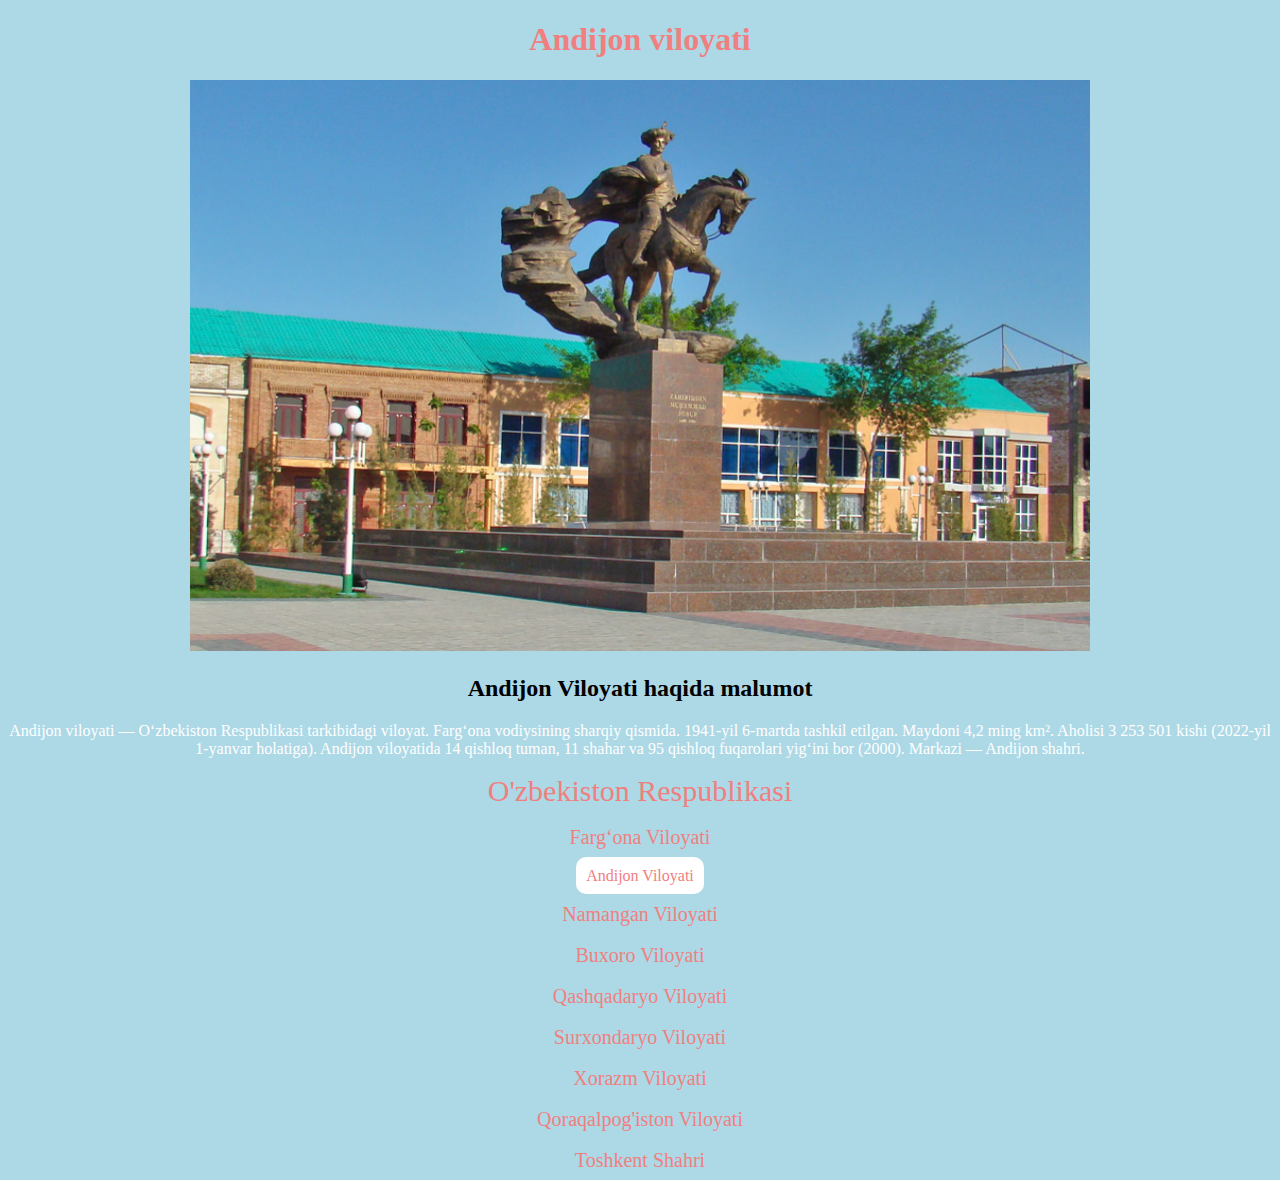
<file: viloyatlar/andijon.html>
<!DOCTYPE html>
<html lang="en">
<head>
    <meta charset="UTF-8">
    <meta http-equiv="X-UA-Compatible" content="IE=edge">
    <meta name="viewport" content="width=device-width, initial-scale=1.0">
    <title>Andijon Viloyati</title>
    <style>
        body{
            background-color: lightblue;
            text-align: center;
        }
    </style>
</head>
<body>
    <h1 style="text-align: center; color: lightcoral;">Andijon viloyati</h1>
    <img src="../images/andijon.jpg" alt="" width="900" height="571">
    <h2>Andijon Viloyati haqida malumot</h2>
    <p style="color: white;">Andijon viloyati — Oʻzbekiston Respublikasi tarkibidagi viloyat. Fargʻona vodiysining sharqiy qismida. 1941-yil 6-martda tashkil etilgan. Maydoni 4,2 ming km². Aholisi 3 253 501 kishi (2022-yil 1-yanvar holatiga). Andijon viloyatida 14 qishloq tuman, 11 shahar va 95 qishloq fuqarolari yigʻini bor (2000). Markazi — Andijon shahri.</p>
        <a href="../index.html" style="color: lightcoral; text-decoration: none; font-size: 30px; ">O'zbekiston Respublikasi</a>
        <br><br>
        <a href="../viloyatlar/Fargona.html" style="color: lightcoral; text-decoration: none;font-size: 20px;">Fargʻona Viloyati</a>
        <br><br>
        <a href="#" style="color: lightcoral; background: white; text-decoration: none; padding: 10px; border-radius: 10px;">Andijon Viloyati</a>
        <br><br>
        <a href="./namangan.html" style="color: lightcoral; text-decoration: none; font-size: 20px; ">Namangan Viloyati</a>
        <br><br>
        <a href="./buxoro.html" style="color: lightcoral; text-decoration: none; font-size: 20px; ">Buxoro Viloyati</a>
        <br><br>
        <a href="./qashqadaryo.html" style="color: lightcoral; text-decoration: none; font-size: 20px; ">Qashqadaryo Viloyati</a>
        <br><br>
        <a href="./surxondaryo.html" style="color: lightcoral; text-decoration: none; font-size: 20px; ">Surxondaryo Viloyati</a>
        <br><br>
        <a href=".xorazm.html" style="color: lightcoral; text-decoration: none; font-size: 20px; ">Xorazm Viloyati</a>
        <br><br>
        <a href="qoraqalpoq.html" style="color: lightcoral; text-decoration: none; font-size: 20px; ">Qoraqalpog'iston Viloyati</a>
        <br><br>
        <a href="toshkent.html" style="color: lightcoral; text-decoration: none; font-size: 20px; ">Toshkent Shahri</a>
</body>
</html>
</file>
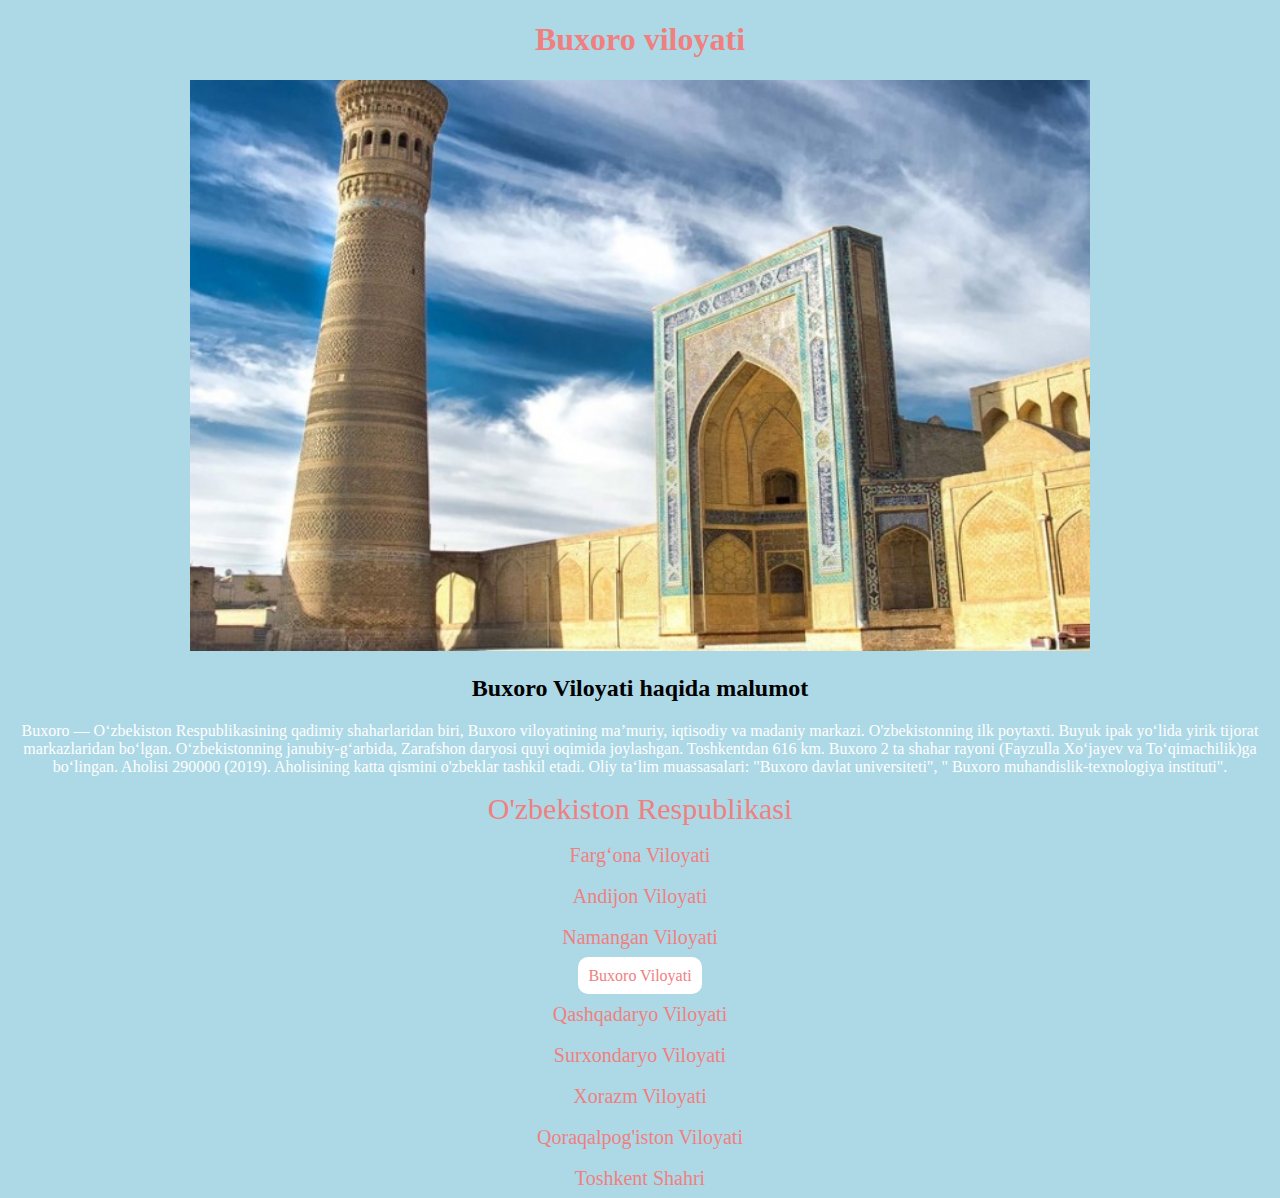
<file: viloyatlar/buxoro.html>
<!DOCTYPE html>
<html lang="en">
<head>
    <meta charset="UTF-8">
    <meta http-equiv="X-UA-Compatible" content="IE=edge">
    <meta name="viewport" content="width=device-width, initial-scale=1.0">
    <title>Buxoro Viloyati</title>
    <style>
        body{
            background-color: lightblue;
            text-align: center;
        }
    </style>
</head>
<body>
    <h1 style="text-align: center; color: lightcoral;">Buxoro viloyati</h1>
    <img src="../images/buxoro.jpeg" alt="" width="900" height="571">
    <h2>Buxoro Viloyati haqida malumot</h2>
    <p style="color: white;">Buxoro — Oʻzbekiston Respublikasining qadimiy shaharlaridan biri, Buxoro viloyatining maʼmuriy, iqtisodiy va madaniy markazi. O'zbekistonning ilk poytaxti. Buyuk ipаk yoʻlida yirik tijorat markazlaridan boʻlgan. Oʻzbekistonning janubiy-gʻarbida, Zarafshon daryosi quyi oqimida joylashgan. Toshkentdan 616 km. Buxoro 2 ta shahar rayoni (Fayzulla Xoʻjayev va Toʻqimachilik)ga boʻlingan. Aholisi 290000 (2019). Aholisining katta qismini o'zbeklar tashkil etadi. Oliy ta‘lim muassasalari: "Buxoro davlat universiteti", " Buxoro muhandislik-texnologiya instituti".</p>
        <a href="../index.html" style="color: lightcoral; text-decoration: none; font-size: 30px; ">O'zbekiston Respublikasi</a>
        <br><br>
        <a href="../viloyatlar/Fargona.html" style="color:lightcoral; text-decoration: none; font-size: 20px;" >Fargʻona Viloyati</a>
        <br><br>
        <a href="../viloyatlar/andijon.html" style="color: lightcoral; text-decoration: none; font-size: 20px; ">Andijon Viloyati</a>
        <br><br>
        <a href="./namangan.html" style="color: lightcoral; text-decoration: none; font-size: 20px;">Namangan Viloyati</a>
        <br><br>
        <a href="./buxoro.html" style="color: lightcoral; background: white; text-decoration: none; padding: 10px; border-radius: 10px;">Buxoro Viloyati</a>
        <br><br>
        <a href="./qashqadaryo.html" style="color: lightcoral; text-decoration: none; font-size: 20px; ">Qashqadaryo Viloyati</a>
        <br><br>
        <a href="./surxondaryo.html" style="color: lightcoral; text-decoration: none; font-size: 20px; ">Surxondaryo Viloyati</a>
        <br><br>
        <a href="./xorazm.html" style="color: lightcoral; text-decoration: none; font-size: 20px; ">Xorazm Viloyati</a>
        <br><br>
        <a href="./qoraqalpoq.html" style="color: lightcoral; text-decoration: none; font-size: 20px; ">Qoraqalpog'iston Viloyati</a>
        <br><br>
        <a href="./toshkent.html" style="color: lightcoral; text-decoration: none; font-size: 20px; ">Toshkent Shahri</a>
</body>
</html>
</file>
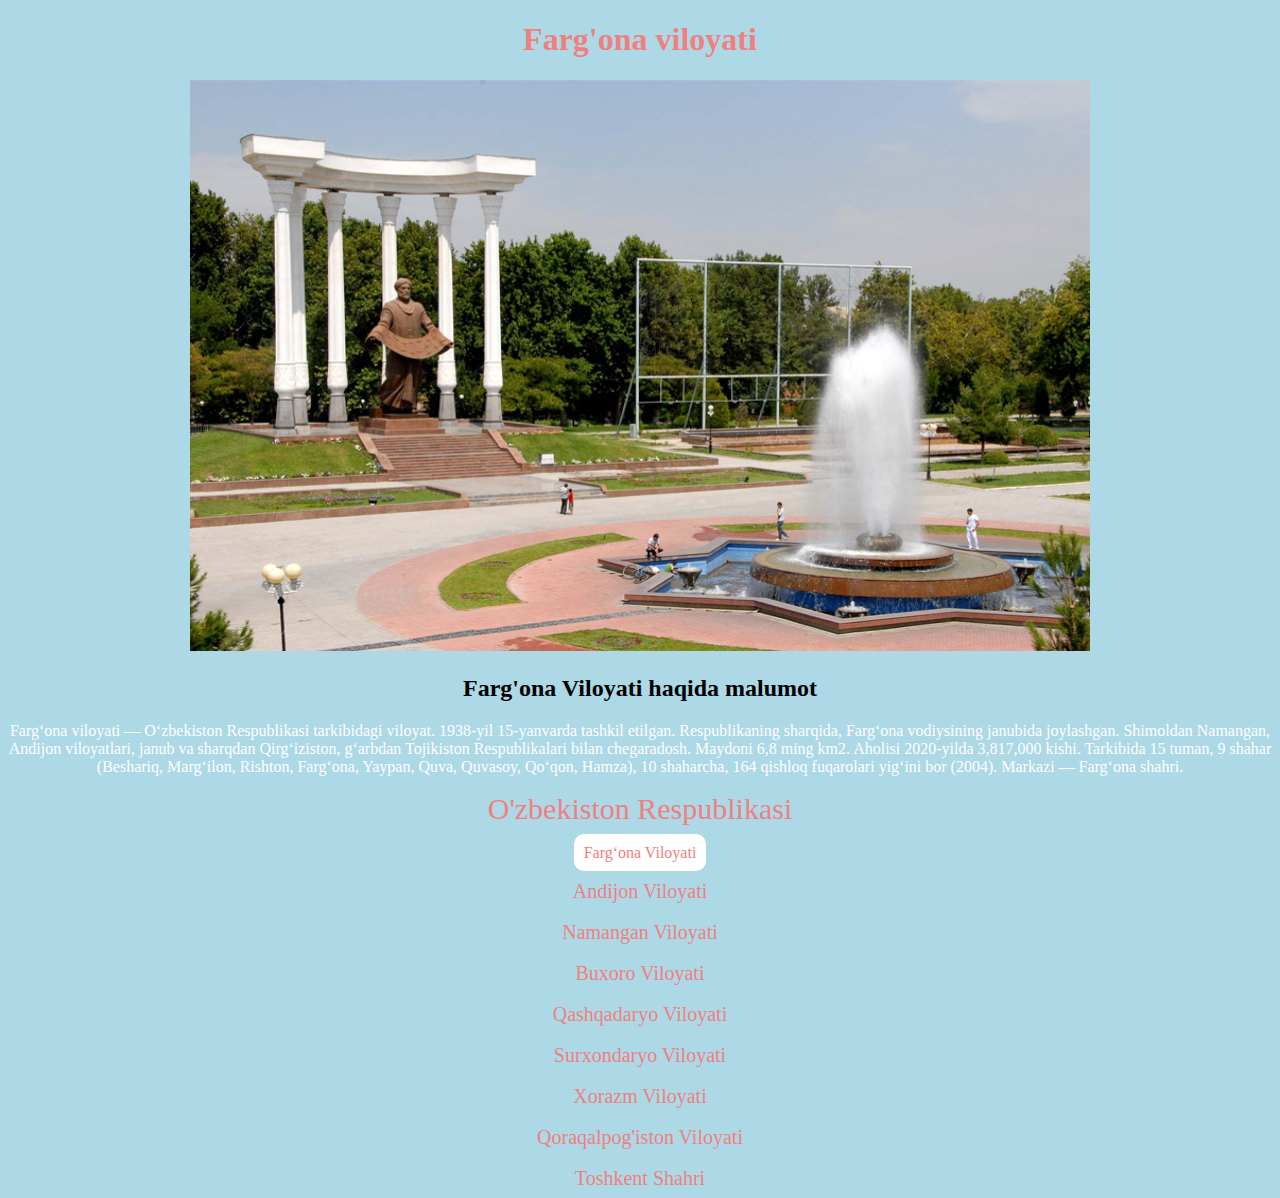
<file: viloyatlar/Fargona.html>
<!DOCTYPE html>
<html lang="en">
<head>
    <meta charset="UTF-8">
    <meta http-equiv="X-UA-Compatible" content="IE=edge">
    <meta name="viewport" content="width=device-width, initial-scale=1.0">
    <title>Farg'ona viloyati</title>
    <style>
        body{
            background-color: lightblue;
            text-align: center;
        }
    </style>
</head>
<body>
    <h1 style="text-align: center; color: lightcoral;">Farg'ona viloyati</h1>
    <img src="../images/fargona.jpg" alt="" width="900" height="571">
    <h2>Farg'ona Viloyati haqida malumot</h2>
    <p style="color: white;">Fargʻona viloyati — Oʻzbekiston Respublikasi tarkibidagi viloyat. 1938-yil 15-yanvarda tashkil etilgan. Respublikaning sharqida, Fargʻona vodiysining janubida joylashgan. Shimoldan Namangan, Andijon viloyatlari, janub va sharqdan Qirgʻiziston, gʻarbdan Tojikiston Respublikalari bilan chegaradosh. Maydoni 6,8 ming km2. Aholisi 2020-yilda 3,817,000 kishi. Tarkibida 15 tuman, 9 shahar (Beshariq, Margʻilon, Rishton, Fargʻona, Yaypan, Quva, Quvasoy, Qoʻqon, Hamza), 10 shaharcha, 164 qishloq fuqarolari yigʻini bor (2004). Markazi — Fargʻona shahri.
        </p>
        <a href="../index.html" style="color: lightcoral; text-decoration: none; font-size: 30px; ">O'zbekiston Respublikasi</a>
        <br><br>
        <a href="../viloyatlar/Fargona.html" style="color: lightcoral; background: white; text-decoration: none; padding: 10px; border-radius: 10px;">Fargʻona Viloyati</a>
        <br><br>
        <a href="../viloyatlar/andijon.html" style="color: lightcoral; text-decoration: none; font-size: 20px; ">Andijon Viloyati</a>
        <br><br>
        <a href="./namangan.html" style="color: lightcoral; text-decoration: none; font-size: 20px; ">Namangan Viloyati</a>
        <br><br>
        <a href="./buxoro.html" style="color: lightcoral; text-decoration: none; font-size: 20px; ">Buxoro Viloyati</a>
        <br><br>
        <a href="#" style="color: lightcoral; text-decoration: none; font-size: 20px; ">Qashqadaryo Viloyati</a>
        <br><br>
        <a href="./surxondaryo.html" style="color: lightcoral; text-decoration: none; font-size: 20px; ">Surxondaryo Viloyati</a>
        <br><br>
        <a href="./xorazm.html" style="color: lightcoral; text-decoration: none; font-size: 20px; ">Xorazm Viloyati</a>
        <br><br>
        <a href="qoraqalpoq.html" style="color: lightcoral; text-decoration: none; font-size: 20px; ">Qoraqalpog'iston Viloyati</a>
        <br><br>
        <a href="toshkent.html" style="color: lightcoral; text-decoration: none; font-size: 20px; ">Toshkent Shahri</a>
</body>
</html>
</file>
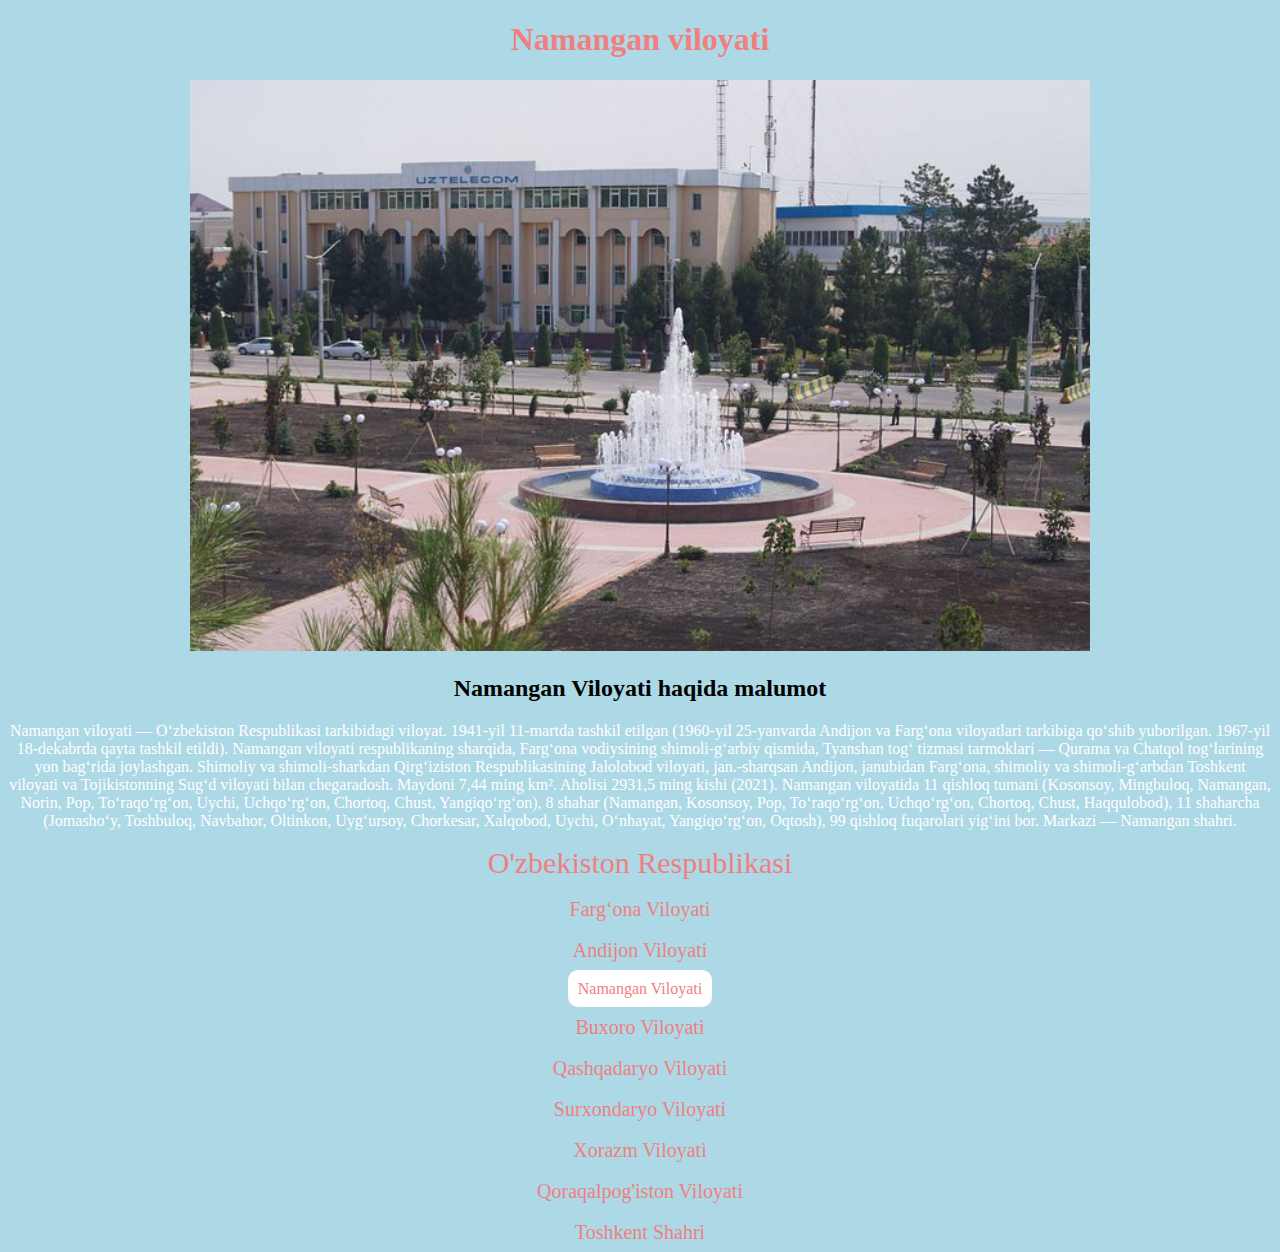
<file: viloyatlar/namangan.html>
<!DOCTYPE html>
<html lang="en">
<head>
    <meta charset="UTF-8">
    <meta http-equiv="X-UA-Compatible" content="IE=edge">
    <meta name="viewport" content="width=device-width, initial-scale=1.0">
    <title>Namangan viloyati</title>
    <style>
        body{
            background-color: lightblue;
            text-align: center;
        }
    </style>
</head>
<body>
    <h1 style="text-align: center; color: lightcoral;">Namangan viloyati</h1>
    <img src="../images/namangan.jpg" alt="" width="900" height="571">
    <h2>Namangan Viloyati haqida malumot</h2>
    <p style="color: white;">Namangan viloyati — Oʻzbekiston Respublikasi tarkibidagi viloyat. 1941-yil 11-martda tashkil etilgan (1960-yil 25-yanvarda Andijon va Fargʻona viloyatlari tarkibiga qoʻshib yuborilgan. 1967-yil 18-dekabrda qayta tashkil etildi). Namangan viloyati respublikaning sharqida, Fargʻona vodiysining shimoli-gʻarbiy qismida, Tyanshan togʻ tizmasi tarmoklari — Qurama va Chatqol togʻlarining yon bagʻrida joylashgan. Shimoliy va shimoli-sharkdan Qirgʻiziston Respublikasining Jalolobod viloyati, jan.-sharqsan Andijon, janubidan Fargʻona, shimoliy va shimoli-gʻarbdan Toshkent viloyati va Tojikistonning Sugʻd viloyati bilan chegaradosh. Maydoni 7,44 ming km². Aholisi 2931,5 ming kishi (2021). Namangan viloyatida 11 qishloq tumani (Kosonsoy, Mingbuloq, Namangan, Norin, Pop, Toʻraqoʻrgʻon, Uychi, Uchqoʻrgʻon, Chortoq, Chust, Yangiqoʻrgʻon), 8 shahar (Namangan, Kosonsoy, Pop, Toʻraqoʻrgʻon, Uchqoʻrgʻon, Chortoq, Chust, Haqqulobod), 11 shaharcha (Jomashoʻy, Toshbuloq, Navbahor, Oltinkon, Uygʻursoy, Chorkesar, Xalqobod, Uychi, Oʻnhayat, Yangiqoʻrgʻon, Oqtosh), 99 qishloq fuqarolari yigʻini bor. Markazi — Namangan shahri.</p>
        <a href="../index.html" style="color: lightcoral; text-decoration: none; font-size: 30px; ">O'zbekiston Respublikasi</a>
        <br><br>
        <a href="../viloyatlar/Fargona.html" style="color:lightcoral; text-decoration: none; font-size: 20px;" >Fargʻona Viloyati</a>
        <br><br>
        <a href="../viloyatlar/andijon.html" style="color: lightcoral; text-decoration: none; font-size: 20px; ">Andijon Viloyati</a>
        <br><br>
        <a href="./namangan.html" style="color: lightcoral; background: white; text-decoration: none; padding: 10px; border-radius: 10px;">Namangan Viloyati</a>
        <br><br>
        <a href="./buxoro.html" style="color: lightcoral; text-decoration: none; font-size: 20px; ">Buxoro Viloyati</a>
        <br><br>
        <a href="./qashqadaryo.html" style="color: lightcoral; text-decoration: none; font-size: 20px; ">Qashqadaryo Viloyati</a>
        <br><br>
        <a href="./surxondaryo.html" style="color: lightcoral; text-decoration: none; font-size: 20px; ">Surxondaryo Viloyati</a>
        <br><br>
        <a href="./xorazm.html" style="color: lightcoral; text-decoration: none; font-size: 20px; ">Xorazm Viloyati</a>
        <br><br>
        <a href="./qoraqalpoq.html" style="color: lightcoral; text-decoration: none; font-size: 20px; ">Qoraqalpog'iston Viloyati</a>
        <br><br>
        <a href="./toshkent.html" style="color: lightcoral; text-decoration: none; font-size: 20px; ">Toshkent Shahri</a>
</body>
</html>
</file>
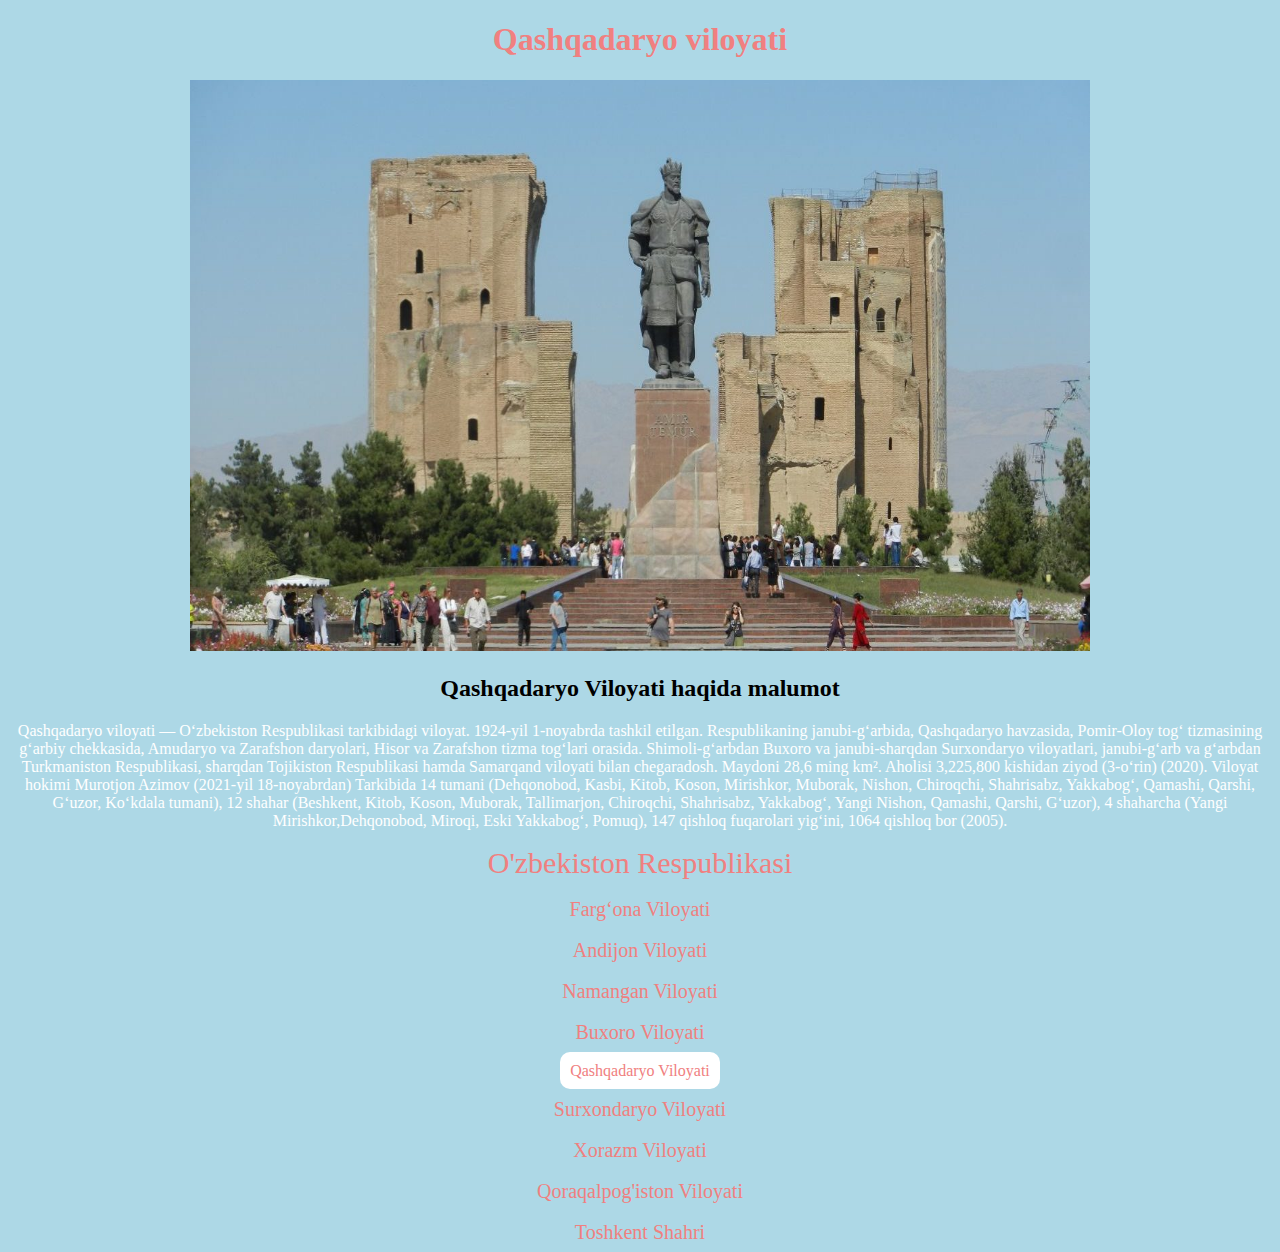
<file: viloyatlar/qashqadaryo.html>
<!DOCTYPE html>
<html lang="en">
<head>
    <meta charset="UTF-8">
    <meta http-equiv="X-UA-Compatible" content="IE=edge">
    <meta name="viewport" content="width=device-width, initial-scale=1.0">
    <title>Qashqadaryo Viloyati</title>
    <style>
        body{
            background-color: lightblue;
            text-align: center;
        }
    </style>
</head>
<body>
    <h1 style="text-align: center; color: lightcoral;">Qashqadaryo viloyati</h1>
    <img src="../images/qashqadaryo.jpg" alt="" width="900" height="571">
    <h2>Qashqadaryo Viloyati haqida malumot</h2>
    <p style="color: white;">Qashqadaryo viloyati — Oʻzbekiston Respublikasi tarkibidagi viloyat. 1924-yil 1-noyabrda tashkil etilgan. Respublikaning janubi-gʻarbida, Qashqadaryo havzasida, Pomir-Oloy togʻ tizmasining gʻarbiy chekkasida, Amudaryo va Zarafshon daryolari, Hisor va Zarafshon tizma togʻlari orasida. Shimoli-gʻarbdan Buxoro va janubi-sharqdan Surxondaryo viloyatlari, janubi-gʻarb va gʻarbdan Turkmaniston Respublikasi, sharqdan Tojikiston Respublikasi hamda Samarqand viloyati bilan chegaradosh. Maydoni 28,6 ming km². Aholisi 3,225,800 kishidan ziyod (3-oʻrin) (2020). Viloyat hokimi Murotjon Azimov (2021-yil 18-noyabrdan) Tarkibida 14 tumani (Dehqonobod, Kasbi, Kitob, Koson, Mirishkor, Muborak, Nishon, Chiroqchi, Shahrisabz, Yakkabogʻ, Qamashi, Qarshi, Gʻuzor, Koʻkdala tumani), 12 shahar (Beshkent, Kitob, Koson, Muborak, Tallimarjon, Chiroqchi, Shahrisabz, Yakkabogʻ, Yangi Nishon, Qamashi, Qarshi, Gʻuzor), 4 shaharcha (Yangi Mirishkor,Dehqonobod, Miroqi, Eski Yakkabogʻ, Pomuq), 147 qishloq fuqarolari yigʻini, 1064 qishloq bor (2005).</p>
        <a href="../index.html" style="color: lightcoral; text-decoration: none; font-size: 30px; ">O'zbekiston Respublikasi</a>
        <br><br>
        <a href="../viloyatlar/Fargona.html" style="color:lightcoral; text-decoration: none; font-size: 20px;" >Fargʻona Viloyati</a>
        <br><br>
        <a href="../viloyatlar/andijon.html" style="color: lightcoral; text-decoration: none; font-size: 20px; ">Andijon Viloyati</a>
        <br><br>
        <a href="./namangan.html" style="color: lightcoral; text-decoration: none; font-size: 20px;">Namangan Viloyati</a>
        <br><br>
        <a href="./buxoro.html" style="color: lightcoral; text-decoration: none;
        font-size: 20px;">Buxoro Viloyati</a>
        <br><br>
        <a href="./qashqadaryo.html" style="color: lightcoral; background: white; text-decoration: none; padding: 10px; border-radius: 10px;">Qashqadaryo Viloyati</a>
        <br><br>
        <a href="./surxondaryo.html" style="color: lightcoral; text-decoration: none; font-size: 20px; ">Surxondaryo Viloyati</a>
        <br><br>
        <a href="./xorazm.html" style="color: lightcoral; text-decoration: none; font-size: 20px; ">Xorazm Viloyati</a>
        <br><br>
        <a href="./qoraqalpoq.html" style="color: lightcoral; text-decoration: none; font-size: 20px; ">Qoraqalpog'iston Viloyati</a>
        <br><br>
        <a href="./toshkent.html" style="color: lightcoral; text-decoration: none; font-size: 20px; ">Toshkent Shahri</a>
</body>
</html>
</file>
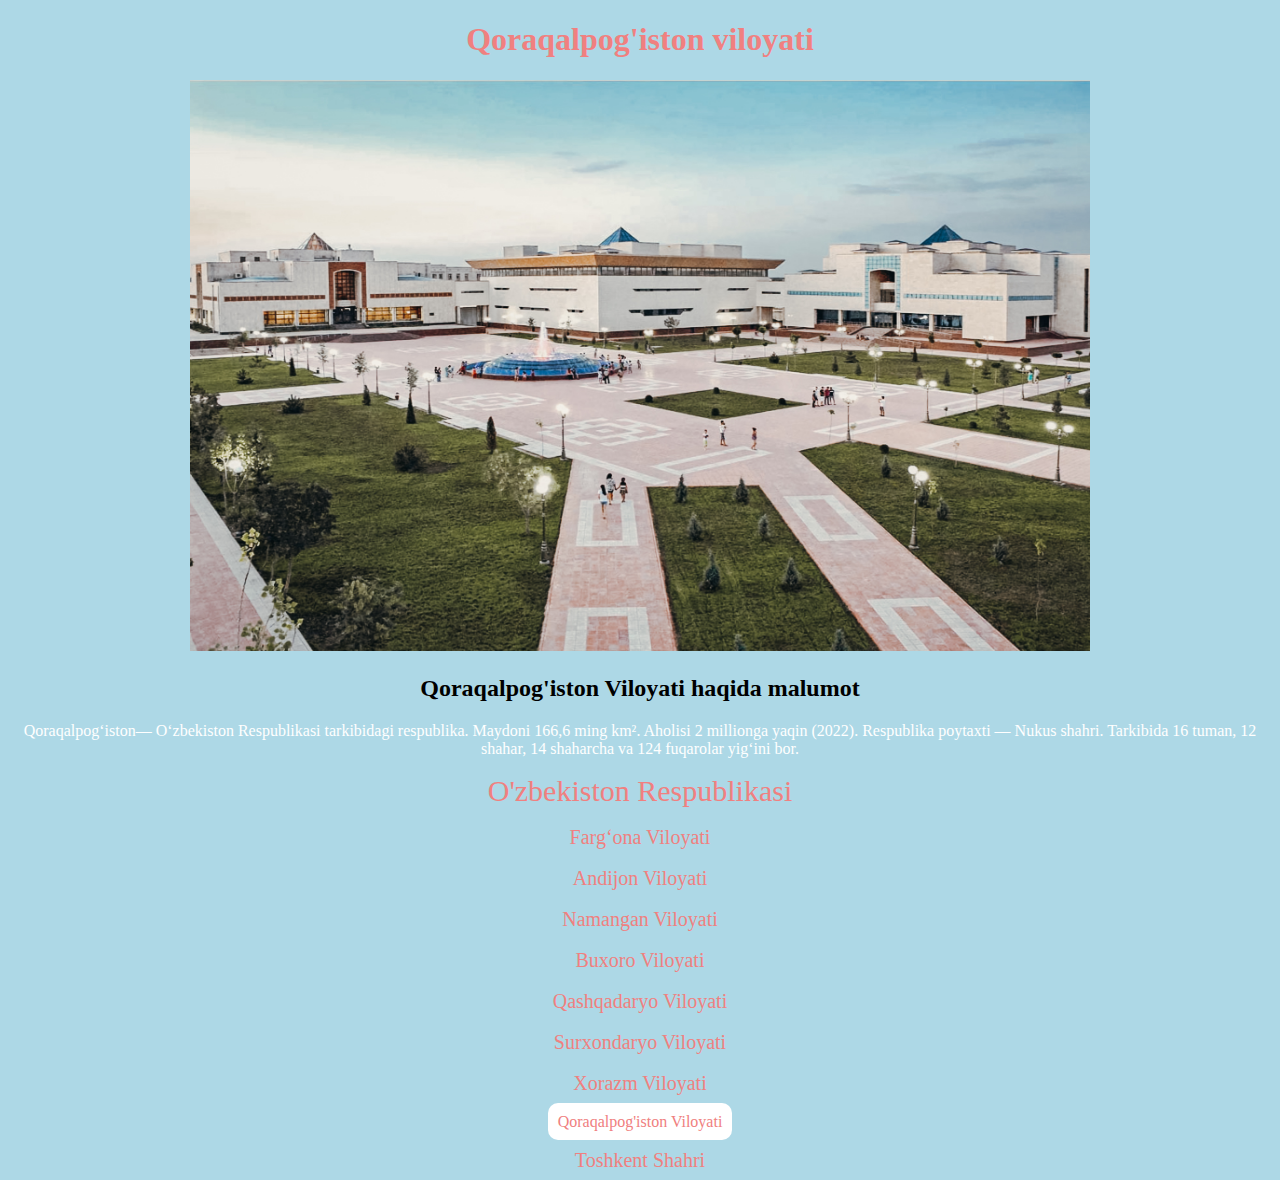
<file: viloyatlar/qoraqalpoq.html>
<!DOCTYPE html>
<html lang="en">
<head>
        <meta charset="UTF-8">
        <meta http-equiv="X-UA-Compatible" content="IE=edge">
        <meta name="viewport" content="width=device-width, initial-scale=1.0">
        <title>Qoraqalpog'iston Viloyati</title>
        <style>
    body{
           background-color: lightblue;
           text-align: center;
        }
    </style>
    </head>
    <body>
    <h1 style="text-align: center; color: lightcoral;">Qoraqalpog'iston viloyati</h1>
    <img src="../images/qoraqalpoq.jpg" alt="" width="900" height="571">
    <h2>Qoraqalpog'iston Viloyati haqida malumot</h2>
    <p style="color: white;">Qoraqalpogʻiston— Oʻzbekiston Respublikasi tarkibidagi respublika. Maydoni 166,6 ming km². Aholisi 2 millionga yaqin (2022). Respublika poytaxti — Nukus shahri. Tarkibida 16 tuman, 12 shahar, 14 shaharcha va 124 fuqarolar yigʻini bor.</p>
        <a href="../index.html" style="color: lightcoral; text-decoration: none; font-size: 30px; ">O'zbekiston Respublikasi</a>
        <br><br>
        <a href="../viloyatlar/Fargona.html" style="color:lightcoral; text-decoration: none; font-size: 20px;" >Fargʻona Viloyati</a>
        <br><br>
        <a href="../viloyatlar/andijon.html" style="color: lightcoral; text-decoration: none; font-size: 20px; ">Andijon Viloyati</a>
        <br><br>
        <a href="./namangan.html" style="color: lightcoral; text-decoration: none; font-size: 20px;">Namangan Viloyati</a>
        <br><br>
        <a href="./buxoro.html" style="color: lightcoral; text-decoration: none; font-size: 20px;">Buxoro Viloyati</a>
        <br><br>
        <a href="./qashqadaryo.html" style="color: lightcoral; text-decoration: none; font-size: 20px;">Qashqadaryo Viloyati</a>
        <br><br>
        <a href="./surxondaryo.html" style="color: lightcoral; text-decoration: none; font-size: 20px;">Surxondaryo Viloyati</a>
        <br><br>
        <a href="./xorazm.html" style="color: lightcoral; text-decoration: none; font-size: 20px;" >Xorazm Viloyati</a>
        <br><br>
        <a href="./qoraqalpoq.html" style="color: lightcoral; background: white; text-decoration: none; padding: 10px; border-radius: 10px;">Qoraqalpog'iston Viloyati</a>
        <br><br>
        <a href="./toshkent.html" style="color: lightcoral; text-decoration: none; font-size: 20px; ">Toshkent Shahri</a>
</body>
</html>
</file>
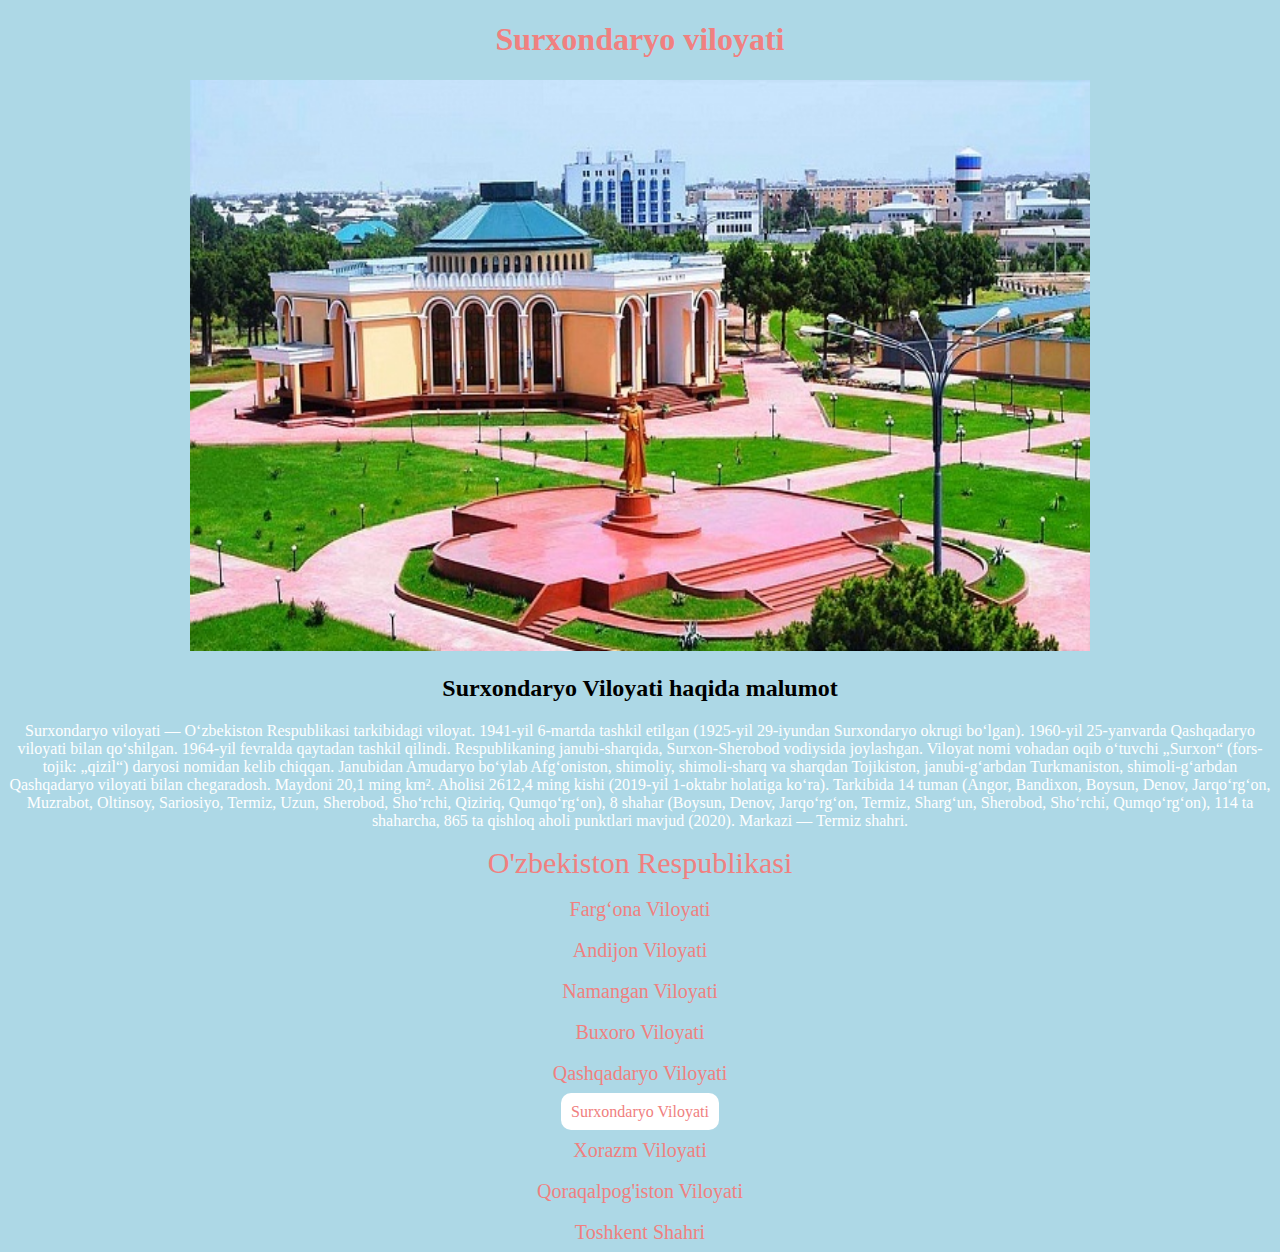
<file: viloyatlar/surxondaryo.html>
<!DOCTYPE html>
<html lang="en">
<head>
    <meta charset="UTF-8">
    <meta http-equiv="X-UA-Compatible" content="IE=edge">
    <meta name="viewport" content="width=device-width, initial-scale=1.0">
    <title>Surxondaryo Viloyati</title>
    <style>
        body{
            background-color: lightblue;
            text-align: center;
        }
    </style>
</head>
<body>
    <h1 style="text-align: center; color: lightcoral;">Surxondaryo viloyati</h1>
    <img src="../images/surxondaryo.jpeg" alt="" width="900" height="571">
    <h2>Surxondaryo Viloyati haqida malumot</h2>
    <p style="color: white;">Surxondaryo viloyati — Oʻzbekiston Respublikasi tarkibidagi viloyat. 1941-yil 6-martda tashkil etilgan (1925-yil 29-iyundan Surxondaryo okrugi boʻlgan). 1960-yil 25-yanvarda Qashqadaryo viloyati bilan qoʻshilgan. 1964-yil fevralda qaytadan tashkil qilindi. Respublikaning janubi-sharqida, Surxon-Sherobod vodiysida joylashgan. Viloyat nomi vohadan oqib oʻtuvchi „Surxon“ (fors-tojik: „qizil“) daryosi nomidan kelib chiqqan. Janubidan Amudaryo boʻylab Afgʻoniston, shimoliy, shimoli-sharq va sharqdan Tojikiston, janubi-gʻarbdan Turkmaniston, shimoli-gʻarbdan Qashqadaryo viloyati bilan chegaradosh. Maydoni 20,1 ming km². Aholisi 2612,4 ming kishi (2019-yil 1-oktabr holatiga koʻra). Tarkibida 14 tuman (Angor, Bandixon, Boysun, Denov, Jarqoʻrgʻon, Muzrabot, Oltinsoy, Sariosiyo, Termiz, Uzun, Sherobod, Shoʻrchi, Qiziriq, Qumqoʻrgʻon), 8 shahar (Boysun, Denov, Jarqoʻrgʻon, Termiz, Shargʻun, Sherobod, Shoʻrchi, Qumqoʻrgʻon), 114 ta shaharcha, 865 ta qishloq aholi punktlari mavjud (2020). Markazi — Termiz shahri.</p>
        <a href="../index.html" style="color: lightcoral; text-decoration: none; font-size: 30px; ">O'zbekiston Respublikasi</a>
        <br><br>
        <a href="../viloyatlar/Fargona.html" style="color:lightcoral; text-decoration: none; font-size: 20px;" >Fargʻona Viloyati</a>
        <br><br>
        <a href="../viloyatlar/andijon.html" style="color: lightcoral; text-decoration: none; font-size: 20px; ">Andijon Viloyati</a>
        <br><br>
        <a href="./namangan.html" style="color: lightcoral; text-decoration: none; font-size: 20px;">Namangan Viloyati</a>
        <br><br>
        <a href="./buxoro.html" style="color: lightcoral; text-decoration: none;
        font-size: 20px;">Buxoro Viloyati</a>
        <br><br>
        <a href="./qashqadaryo.html" style="color: lightcoral; text-decoration: none; font-size: 20px;">Qashqadaryo Viloyati</a>
        <br><br>
        <a href="./surxondaryo.html" style="color: lightcoral; background: white; text-decoration: none; padding: 10px; border-radius: 10px;">Surxondaryo Viloyati</a>
        <br><br>
        <a href="./xorazm.html" style="color: lightcoral; text-decoration: none; font-size: 20px; ">Xorazm Viloyati</a>
        <br><br>
        <a href="./qoraqalpoq.html" style="color: lightcoral; text-decoration: none; font-size: 20px; ">Qoraqalpog'iston Viloyati</a>
        <br><br>
        <a href="./toshkent.html" style="color: lightcoral; text-decoration: none; font-size: 20px; ">Toshkent Shahri</a>
</body>
</html>
</file>
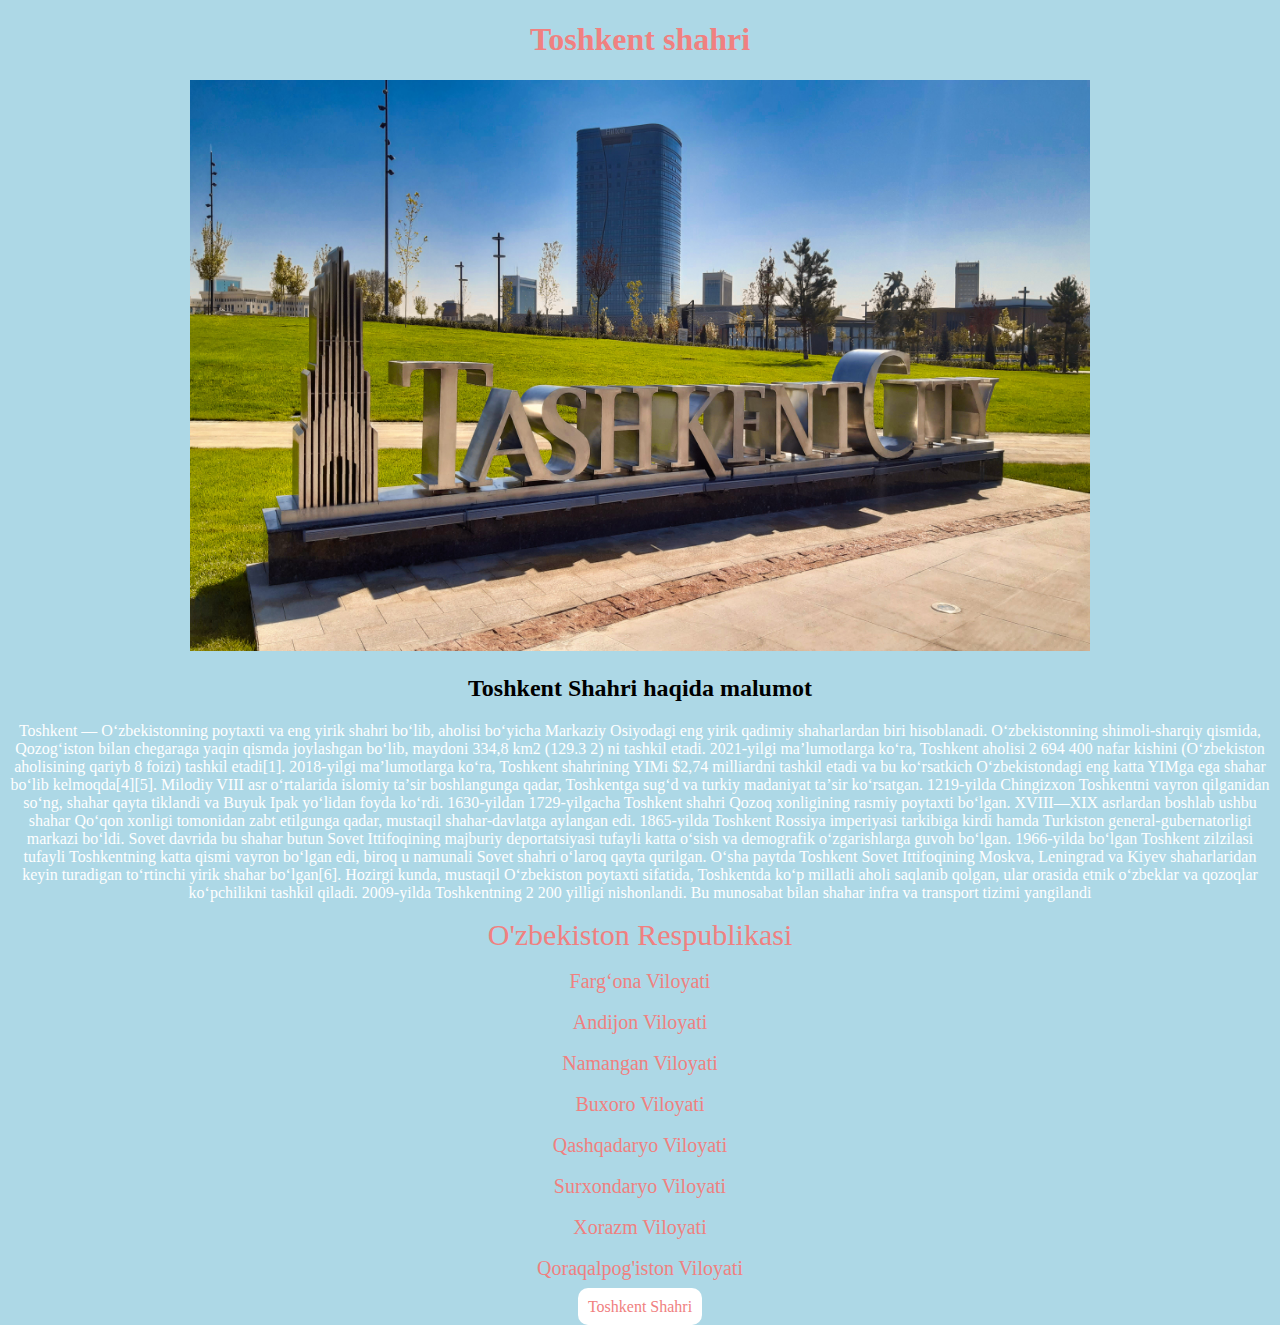
<file: viloyatlar/toshkent.html>
<!DOCTYPE html>
<html lang="en">
<head>
    <meta charset="UTF-8">
    <meta http-equiv="X-UA-Compatible" content="IE=edge">
    <meta name="viewport" content="width=device-width, initial-scale=1.0">
    <title>Toshkent Shahri</title>
    <style>
        body{
            background-color: lightblue;
            text-align: center;
        }
    </style>
</head>
<body>
    <h1 style="text-align: center; color: lightcoral;">Toshkent shahri</h1>
    <img src="../images/toshkent.jpg" alt="" width="900" height="571">
    <h2>Toshkent Shahri haqida malumot</h2>
    <p style="color: white;">Toshkent — Oʻzbekistonning poytaxti va eng yirik shahri boʻlib, aholisi boʻyicha Markaziy Osiyodagi eng yirik qadimiy shaharlardan biri hisoblanadi. Oʻzbekistonning shimoli-sharqiy qismida, Qozogʻiston bilan chegaraga yaqin qismda joylashgan boʻlib, maydoni 334,8 km2 (129.3 2) ni tashkil etadi. 2021-yilgi maʼlumotlarga koʻra, Toshkent aholisi 2 694 400 nafar kishini (Oʻzbekiston aholisining qariyb 8 foizi) tashkil etadi[1]. 2018-yilgi maʼlumotlarga koʻra, Toshkent shahrining YIMi $2,74 milliardni tashkil etadi va bu koʻrsatkich Oʻzbekistondagi eng katta YIMga ega shahar boʻlib kelmoqda[4][5].

        Milodiy VIII asr oʻrtalarida islomiy taʼsir boshlangunga qadar, Toshkentga sugʻd va turkiy madaniyat taʼsir koʻrsatgan. 1219-yilda Chingizxon Toshkentni vayron qilganidan soʻng, shahar qayta tiklandi va Buyuk Ipak yoʻlidan foyda koʻrdi. 1630-yildan 1729-yilgacha Toshkent shahri Qozoq xonligining rasmiy poytaxti boʻlgan. XVIII—XIX asrlardan boshlab ushbu shahar Qoʻqon xonligi tomonidan zabt etilgunga qadar, mustaqil shahar-davlatga aylangan edi. 1865-yilda Toshkent Rossiya imperiyasi tarkibiga kirdi hamda Turkiston general-gubernatorligi markazi boʻldi. Sovet davrida bu shahar butun Sovet Ittifoqining majburiy deportatsiyasi tufayli katta oʻsish va demografik oʻzgarishlarga guvoh boʻlgan. 1966-yilda boʻlgan Toshkent zilzilasi tufayli Toshkentning katta qismi vayron boʻlgan edi, biroq u namunali Sovet shahri oʻlaroq qayta qurilgan. Oʻsha paytda Toshkent Sovet Ittifoqining Moskva, Leningrad va Kiyev shaharlaridan keyin turadigan toʻrtinchi yirik shahar boʻlgan[6].
        
        Hozirgi kunda, mustaqil Oʻzbekiston poytaxti sifatida, Toshkentda koʻp millatli aholi saqlanib qolgan, ular orasida etnik oʻzbeklar va qozoqlar koʻpchilikni tashkil qiladi. 2009-yilda Toshkentning 2 200 yilligi nishonlandi. Bu munosabat bilan shahar infra va transport tizimi yangilandi</p>
        <a href="../index.html" style="color: lightcoral; text-decoration: none; font-size: 30px; ">O'zbekiston Respublikasi</a>
        <br><br>
        <a href="../viloyatlar/Fargona.html" style="color:lightcoral; text-decoration: none; font-size: 20px;" >Fargʻona Viloyati</a>
        <br><br>
        <a href="../viloyatlar/andijon.html" style="color: lightcoral; text-decoration: none; font-size: 20px; ">Andijon Viloyati</a>
        <br><br>
        <a href="./namangan.html" style="color: lightcoral; text-decoration: none; font-size: 20px;">Namangan Viloyati</a>
        <br><br>
        <a href="./buxoro.html" style="color: lightcoral; text-decoration: none; font-size: 20px;">Buxoro Viloyati</a>
        <br><br>
        <a href="./qashqadaryo.html" style="color: lightcoral; text-decoration: none; font-size: 20px;">Qashqadaryo Viloyati</a>
        <br><br>
        <a href="./surxondaryo.html" style="color: lightcoral; text-decoration: none; font-size: 20px;">Surxondaryo Viloyati</a>
        <br><br>
        <a href="./xorazm.html" style="color: lightcoral; text-decoration: none; font-size: 20px;" >Xorazm Viloyati</a>
        <br><br>
        <a href="./qoraqalpoq.html" style="color: lightcoral;text-decoration: none; font-size: 20px;">Qoraqalpog'iston Viloyati</a>
        <br><br>
        <a href="./toshkent.html" style="color: lightcoral; background: white; text-decoration: none; padding: 10px; border-radius: 10px;">Toshkent Shahri</a>
</body>
</html>
</file>
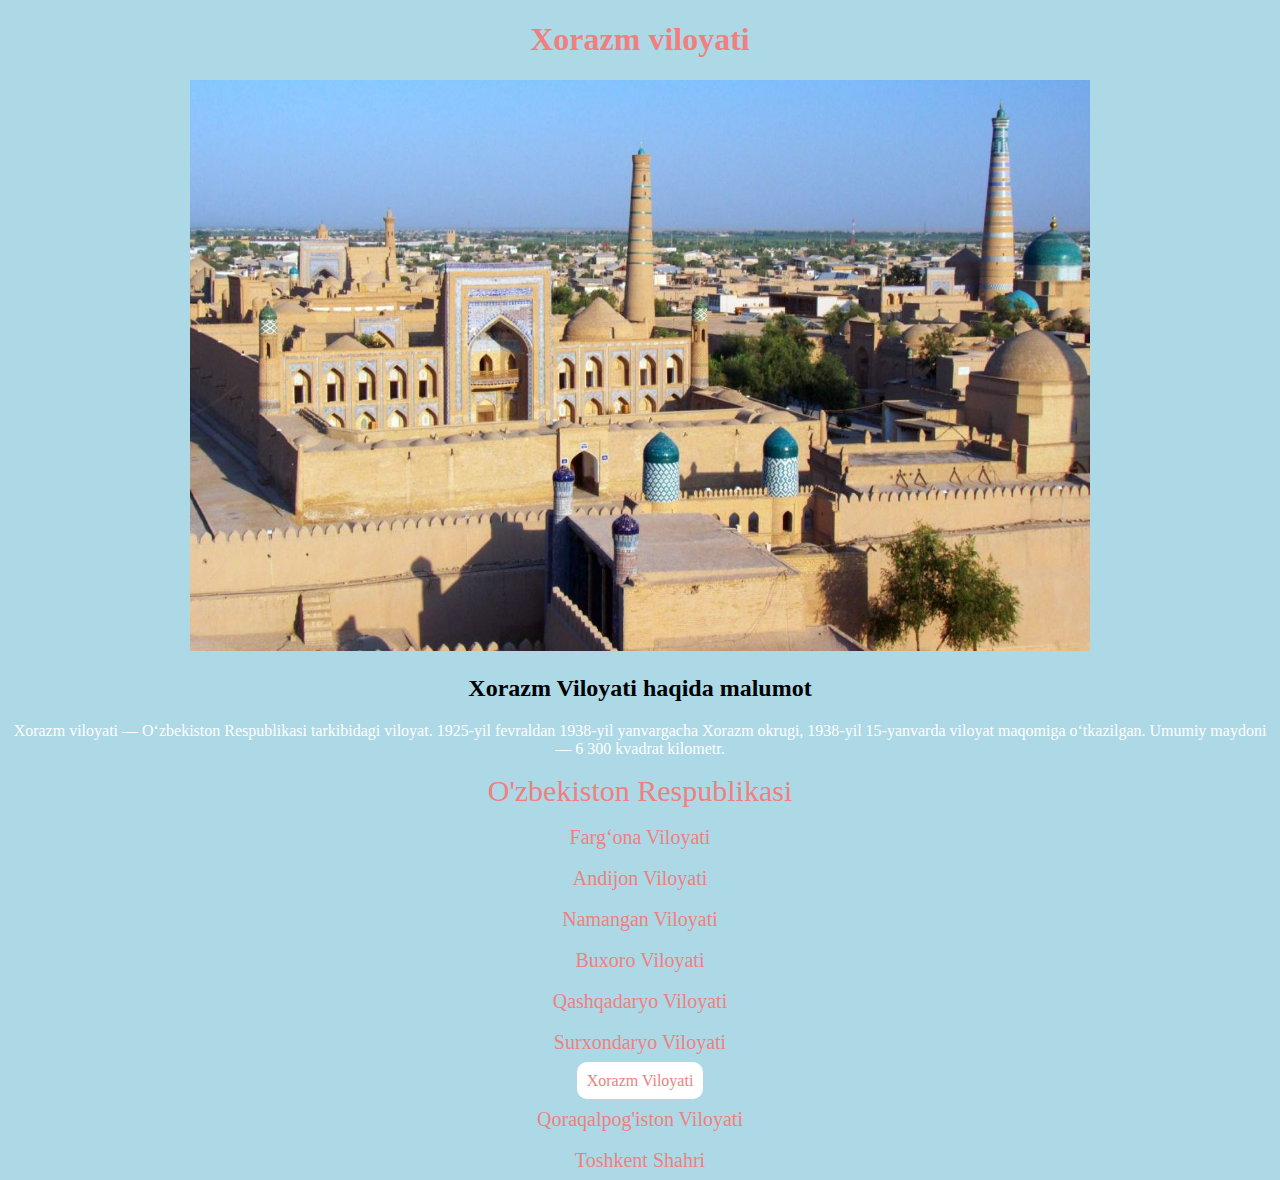
<file: viloyatlar/xorazm.html>
<!DOCTYPE html>
 <html lang="en">
 <head>
    <meta charset="UTF-8">
    <meta http-equiv="X-UA-Compatible" content="IE=edge">
    <meta name="viewport" content="width=device-width, initial-scale=1.0">
    <title>xorazm Viloyati</title>
    <style>
        body{
         background-color: lightblue;
         text-align: center;
        }
    </style>
 </head>
 <body>
    <h1 style="text-align: center; color: lightcoral;">Xorazm viloyati</h1>
    <img src="../images/xorazm.jpg" alt="" width="900" height="571">
    <h2>Xorazm Viloyati haqida malumot</h2>
    <p style="color: white;">Xorazm viloyati — Oʻzbekiston Respublikasi tarkibidagi viloyat. 1925-yil fevraldan 1938-yil yanvargacha Xorazm okrugi, 1938-yil 15-yanvarda viloyat maqomiga oʻtkazilgan. Umumiy maydoni — 6 300 kvadrat kilometr.</p>
        <a href="../index.html" style="color: lightcoral; text-decoration: none; font-size: 30px; ">O'zbekiston Respublikasi</a>
        <br><br>
        <a href="../viloyatlar/Fargona.html" style="color:lightcoral; text-decoration: none; font-size: 20px;" >Fargʻona Viloyati</a>
        <br><br>
        <a href="../viloyatlar/andijon.html" style="color: lightcoral; text-decoration: none; font-size: 20px; ">Andijon Viloyati</a>
        <br><br>
        <a href="./namangan.html" style="color: lightcoral; text-decoration: none; font-size: 20px;">Namangan Viloyati</a>
        <br><br>
        <a href="./buxoro.html" style="color: lightcoral; text-decoration: none;
        font-size: 20px;">Buxoro Viloyati</a>
        <br><br>
        <a href="./qashqadaryo.html" style="color: lightcoral; text-decoration: none; font-size: 20px;">Qashqadaryo Viloyati</a>
        <br><br>
        <a href="./surxondaryo.html" style="color: lightcoral; text-decoration: none; font-size: 20px;">Surxondaryo Viloyati</a>
        <br><br>
        <a href="./xorazm.html" style="color: lightcoral; background: white; text-decoration: none; padding: 10px; border-radius: 10px;">Xorazm Viloyati</a>
        <br><br>
        <a href="./qoraqalpoq.html" style="color: lightcoral; text-decoration: none; font-size: 20px; ">Qoraqalpog'iston Viloyati</a>
        <br><br>
        <a href="./toshkent.html" style="color: lightcoral; text-decoration: none; font-size: 20px; ">Toshkent Shahri</a>
 </body>
 </html>
</file>
